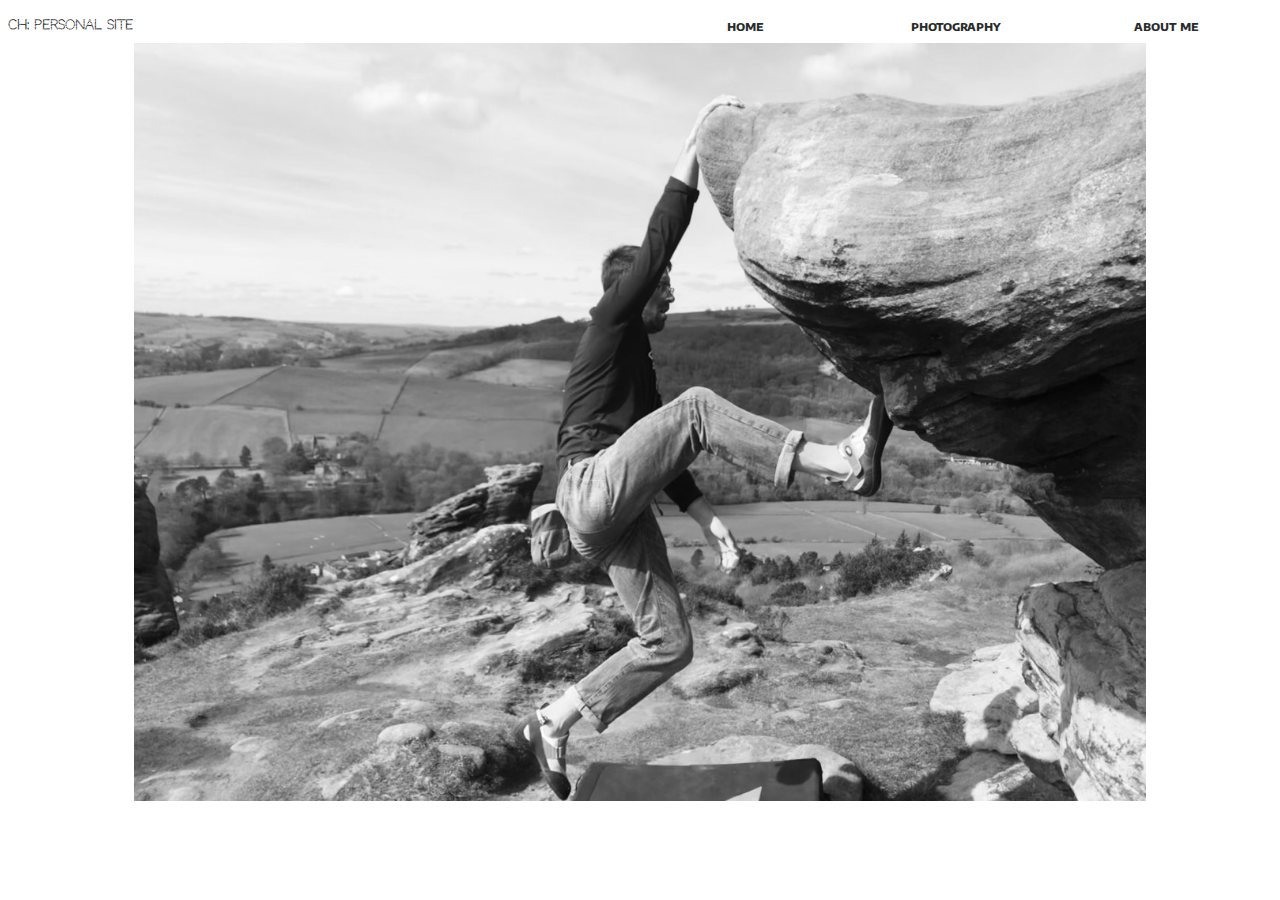
<file: website/index.html>
<!DOCTYPE html>

<html lang="en">
  <head>
    <link rel="stylesheet" href="website.css" type="text/css" />
    <title>Colleen Hood</title>
  </head>

  <body>
    <script type="text/javascript" src="script.js" defer></script>

    <div class="Navigation">
      <link
        rel="stylesheet"
        href="https://fonts.googleapis.com/css?family=Codystar"
      />
      <link
        rel="stylesheet"
        href="https://fonts.googleapis.com/css?family=Encode Sans SC"
      />
      <h1 class="title">CH: Personal Site</h1>
      <h1 class="Home"><a href="Index.html" target="_self">home</a></h1>
      <h1 class="Photography">
        <a href="Photography.html" target="_self">photography</a>
      </h1>
      <h1 class="AboutMe"><a href="About.html" target="_self">about me</a></h1>
    </div>

    <div class="coverPhoto">
      <img
        class="Cover"
        src="Baslow.jpg"
        alt="climber hanging one handed of an overhanging small boulder in the peak district"
      />
    </div>
  </body>
  <footer></footer>
</html>
</file>
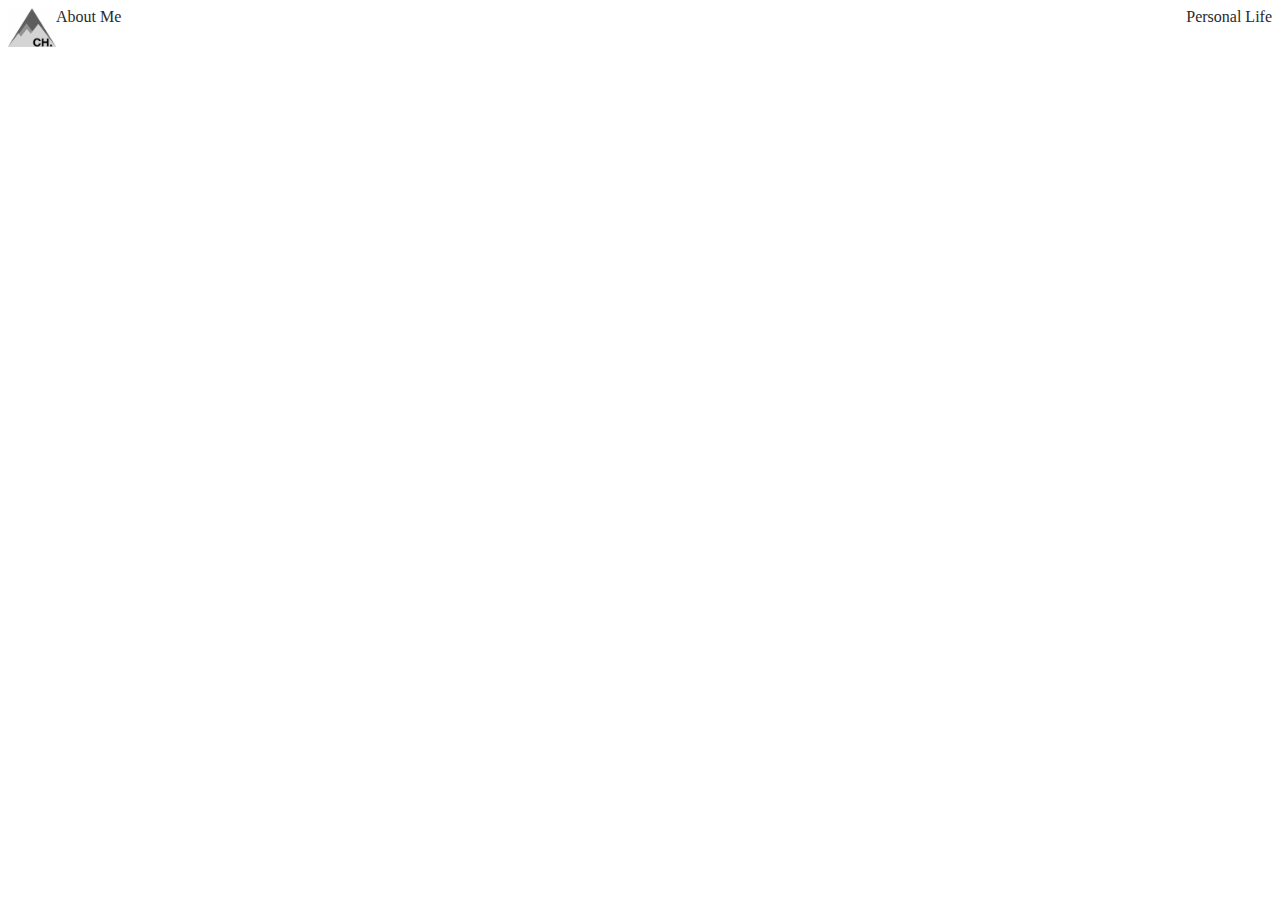
<file: website/About.html>
<!DOCTYPE html>

<html lang="en">
  <head>
    <link rel="stylesheet" href="website.css" type="text/css" />
    <title>Colleen Hood - About Me</title>
  </head>

  <body>
    <div class="nav">
      <div class="div1">
        <img class="logo" src="logo.png" alt="colleen hood logo" />
        <a class="about" href="About.html" target="_self">About Me</a>
        <a class="photography" href="About.html" target="_self"
          >Personal Life</a
        >
      </div>
    </div>
  </body>

  <!-- <body>
      <script type= "text/javascript" src="script.js" defer> </script>
        <div class = "Navigation"> 
            <link rel="stylesheet" href="https://fonts.googleapis.com/css?family=Codystar">
            <link rel="stylesheet" href="https://fonts.googleapis.com/css?family=Encode Sans SC">
            <h1 class ="title"> <strong> CH: Personal site </strong> </h1>
            <h1 class="Home"><a href="index.html" target="_self" >home</a></h1>
            <h1 class="Photography"><a href="Photography.html" target="_self" >photography</a></h1>
            <h1 class="AboutMe"><a href="About.html" target="_self" >about me</a></13>
        </div>  


        <div class="coverPhoto">
            <img
              class="Cover"
          
            />
          </div>

       
        <div class = "Subheading"> 
            <h2> about me </h2>
            
        
        </div> 

        

    </body> -->
</html>
</file>
<file: website/website.css>
.body {
  display: flex;
  flex-direction: column;
  font-family: "Encode Sans SC", sans-serif;
}

.Navigation {
  font-family: "Encode Sans SC", sans-serif;
  display: flex;
  flex: 1;
  font-size: 5pt;
}

.nav {
  margin: 0;
  overflow: hidden;
}

.div1 {
  margin: 0;
  padding: 0;
  display: flex;
}

.about {
  display: inline-block;
  list-style-type: none;
  flex: 1;
  align-self: right;
}

.photo {
  flex: 1;
  align-self: right;
}
.logo {
  flex: ;
  width: 3.75vw;
  max-width: 3.75vw;
}

.title {
  font-family: "Codystar", sans-serif;
  font-weight: bold;
}

.Cover {
  padding-left: 10%;
  padding-right: 10%;
  width: 80%;
  filter: grayscale(100%);
  align-self: center;
}

.title {
  flex: 3;
  text-align: left;
}
.Home {
  flex: 1;
  text-align: center;
}
.Photography {
  flex: 1;
  text-align: center;
}
.AboutMe {
  flex: 1;
  text-align: center;
}

a:link,
a {
  color: rgb(40, 43, 43);
  text-decoration: none;
}
a:hover,
a:active {
  color: rgb(40, 43, 43);
}

.content {
  flex: 2;
}

.line1content {
  display: flex;
}
.Photo1 {
  width: 15%;
  flex: 1;
  padding: 1%;
  filter: grayscale(100%);
}
.Photo1:hover {
  filter: grayscale(100%);
  -webkit-filter: grayscale(0%);
  transition: 1s ease;
}
.Photo2 {
  width: 15%;
  flex: 1;
  padding: 1%;
  filter: grayscale(100%);
}
.Photo2:hover {
  filter: grayscale(100%);
  -webkit-filter: grayscale(0%);
  transition: 1s ease;
}
.Photo3 {
  width: 15%;
  flex: 1;
  padding: 1%;
  filter: grayscale(100%);
}
.Photo3:hover {
  filter: grayscale(100%);
  -webkit-filter: grayscale(0%);
  transition: 1s ease;
}
.Photo4 {
  width: 15%;
  flex: 1;
  padding: 1%;
  filter: grayscale(100%);
}
.Photo4:hover {
  filter: grayscale(100%);
  flex: 1;
  -webkit-filter: grayscale(0%);
  transition: 1s ease;
}

.line2content {
  display: flex;
}

.Photo5 {
  width: 15%;
  flex: 1;
  padding: 1%;
  filter: grayscale(100%);
}

.Photo5:hover {
  filter: grayscale(100%);
  flex: 1;
  -webkit-filter: grayscale(0%);
  transition: 1s ease;
}

.Photo6 {
  width: 15%;
  flex: 1;
  padding: 1%;
  filter: grayscale(100%);
}

.Photo6:hover {
  filter: grayscale(100%);
  flex: 1;
  -webkit-filter: grayscale(0%);
  transition: 1s ease;
}

.Photo7 {
  width: 15%;
  flex: 1;
  padding: 1%;
  filter: grayscale(100%);
}

.Photo7:hover {
  filter: grayscale(100%);
  flex: 1;
  -webkit-filter: grayscale(0%);
  transition: 1s ease;
}

.Photo8 {
  width: 15%;
  flex: 1;
  padding: 1%;
  filter: grayscale(100%);
}

.Photo8:hover {
  filter: grayscale(100%);
  flex: 1;
  -webkit-filter: grayscale(0%);
  transition: 1s ease;
}

.line3content {
  display: flex;
}

.Photo9 {
  width: 15%;
  flex: 1;
  padding: 1%;
  filter: grayscale(100%);
}

.Photo9:hover {
  filter: grayscale(100%);
  flex: 1;
  -webkit-filter: grayscale(0%);
  transition: 1s ease;
}

.Photo10 {
  width: 15%;
  flex: 1;
  padding: 1%;
  filter: grayscale(100%);
}

.Photo10:hover {
  filter: grayscale(100%);
  flex: 1;
  -webkit-filter: grayscale(0%);
  transition: 1s ease;
}

.Photo11 {
  width: 15%;
  flex: 1;
  padding: 1%;
  filter: grayscale(100%);
}

.Photo11:hover {
  filter: grayscale(100%);
  flex: 1;
  -webkit-filter: grayscale(0%);
  transition: 1s ease;
}

.Photo12 {
  width: 15%;
  flex: 1;
  padding: 1%;
  filter: grayscale(100%);
}

.Photo12:hover {
  filter: grayscale(100%);
  flex: 1;
  -webkit-filter: grayscale(0%);
  transition: 1s ease;
}

.Subheading {
  font-family: "Encode Sans SC", sans-serif;
  font-size: 100%;
}
</file>
